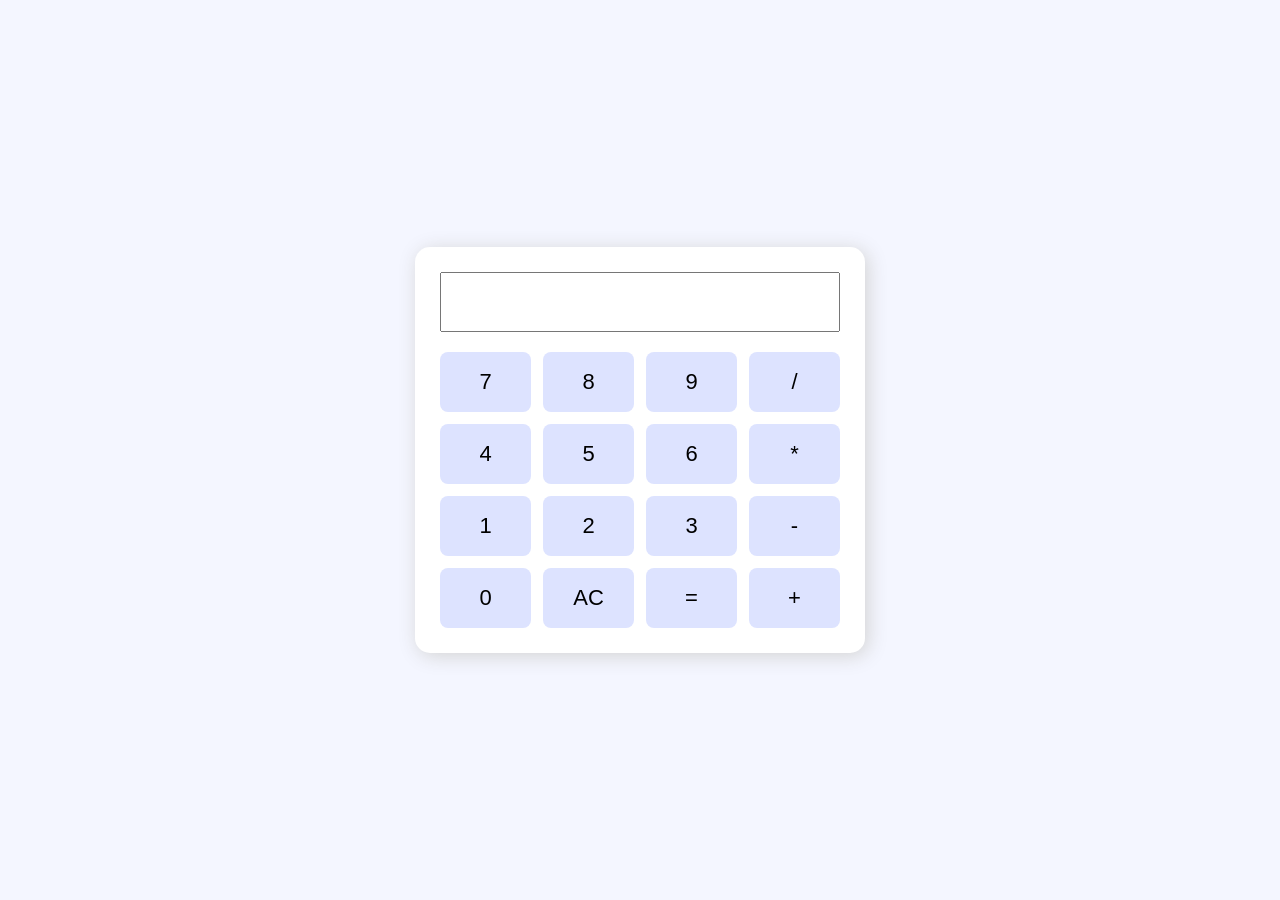
<file: Task3 Calculator/index.html>
<!DOCTYPE html>
<html>
<head>
    <meta name="viewport" content="width=device-width, initial-scale=1.0">
    <title>My Calculator</title>
    <link rel="stylesheet" href="style.css">
</head>
<body>

    <div class="calculator">
        <input type="text" id="display" readonly>

        <div class="buttons">
            <button onclick="addNumber('7')">7</button>
            <button onclick="addNumber('8')">8</button>
            <button onclick="addNumber('9')">9</button>
            <button onclick="chooseOperator('/')">/</button>

            <button onclick="addNumber('4')">4</button>
            <button onclick="addNumber('5')">5</button>
            <button onclick="addNumber('6')">6</button>
            <button onclick="chooseOperator('*')">*</button>

            <button onclick="addNumber('1')">1</button>
            <button onclick="addNumber('2')">2</button>
            <button onclick="addNumber('3')">3</button>
            <button onclick="chooseOperator('-')">-</button>

            <button onclick="addNumber('0')">0</button>
            <button onclick="clearAll()">AC</button>
            <button onclick="getAnswer()">=</button>
            <button onclick="chooseOperator('+')">+</button>
        </div>
    </div>

<script src="script.js"></script>
</body>
</html>
</file>
<file: Task3 Calculator/style.css>
body {
    background-color: #f4f6ff;
    font-family: Arial;
    display: flex;
    justify-content: center;
    align-items: center;
    height: 100vh;
    margin: 0;
}
body {
    background-image: url('https://media.istockphoto.com/id/1419844586/vector/stem-blue-horizontal-frame-vector-education-bright-illustration.jpg?s=612x612&w=0&k=20&c=-A1eYLYulujNsiM26lkVy7qMT_Hp82N5EtKHSFRmigk=');
    background-size: cover;
    background-position: center;
    background-repeat: no-repeat;
}


.calculator {
    background-color: white;
    width: 90%;
    max-width: 400px;   /* prevents it from becoming too large */
    padding: 25px;
    border-radius: 15px;
    box-shadow: 3px 3px 20px lightgray;
}

#display {
    width: 100%;
    height: 60px;
    font-size: 24px;
    text-align: right;
    margin-bottom: 20px;
    padding: 10px;
    box-sizing: border-box;
}

.buttons {
    display: grid;
    grid-template-columns: repeat(4, 1fr);
    gap: 12px;
}

button {
    height: 60px;
    font-size: 22px;
    border: none;
    background-color: #dde3ff;
    cursor: pointer;
    border-radius: 8px;
}

button:hover {
    background-color: #bfc9ff;
}

/* 📱 Extra small screen adjustment */
@media (max-width: 400px) {
    #display {
        font-size: 20px;
        height: 50px;
    }

    button {
        height: 50px;
        font-size: 18px;
    }
}
</file>
